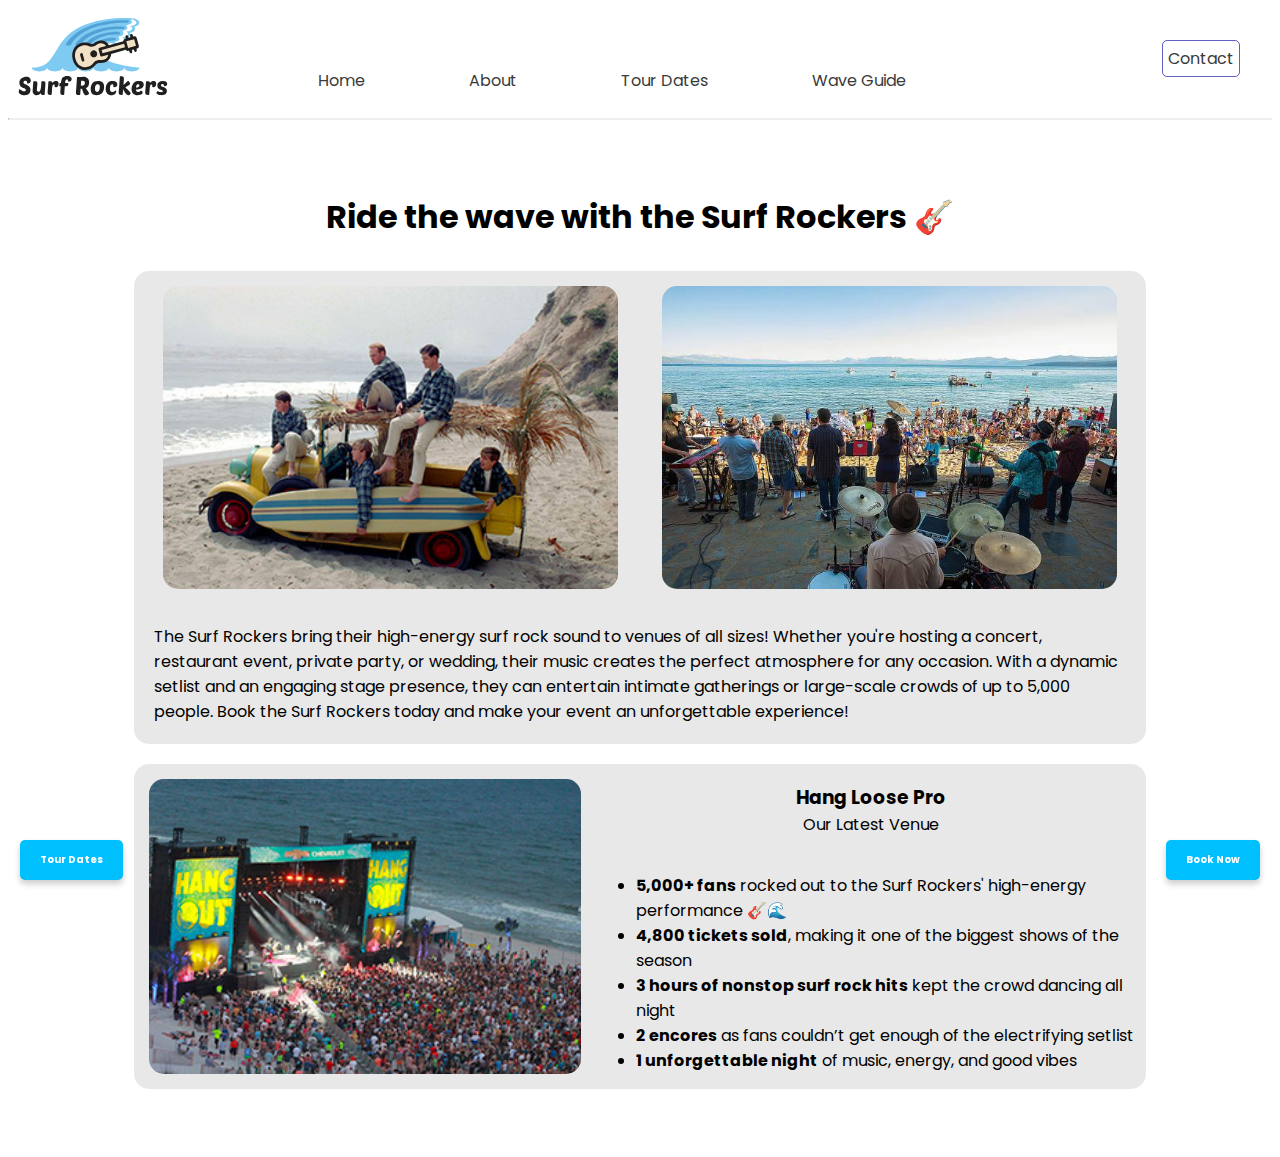
<file: index.html>
<!DOCTYPE html>
<html lang="en">
<head>
    <meta charset="UTF-8">
    <meta name="viewport" content="width=device-width, initial-scale=1.0">
    <title>Surf Rockers</title>
    <link rel="preconnect" href="https://fonts.googleapis.com">
    <link rel="preconnect" href="https://fonts.gstatic.com" crossorigin>
    <link href="https://fonts.googleapis.com/css2?family=Inter:ital,opsz,wght@0,14..32,100..900;1,14..32,100..900&family=Poppins:ital,wght@0,100;0,200;0,300;0,400;0,500;0,600;0,700;0,800;0,900;1,100;1,200;1,300;1,400;1,500;1,600;1,700;1,800;1,900&display=swap" rel="stylesheet">
    <link rel="stylesheet" href="style.css">
    <link rel="stylesheet" href="mobile.css">
    <link rel="stylesheet" href="navbar.css">
</head>
<body>
    <!-- NAVIGATION -->
    <div id="mobile-contact">
        <a href="contact.html">Contact</a>
    </div>
    <div id="nav-bar">
        <img src="surfrockers.svg" alt="surf rockers logo" width="150px">
        <div id="nav-links">
            <a href="index.html">Home</a>
            <a href="about.html">About</a>
            <a href="tour.html">Tour Dates</a>
            <a href="wave.html">Wave Guide</a>
        </div>
    </div>
    <hr class="rounded">
    <!-- END NAVIGATION -->

    <h1>Ride the wave with the Surf Rockers 🎸</h1>
    <div class="container-box" id="main-grabber">
        <div id="image-holder">
                <img src="beachboys.jpg" alt="band members on a car">
                <img src="concert.jpg" alt="surf rockers performing live">
        </div>
        <p>The Surf Rockers bring their high-energy surf rock sound to venues of all sizes! 
            Whether you're hosting a concert, restaurant event, private party, or wedding, 
            their music creates the perfect atmosphere for any occasion. With a dynamic setlist 
            and an engaging stage presence, they can entertain intimate gatherings or large-scale crowds of up to 
            5,000 people. Book the Surf Rockers today and make your event an unforgettable experience!
        </p>
    </div>
    <div class="container-box">
        <div id="main-grabber-2">
            <img id="concert" src="beachconcert.jpeg" alt="concert on the beach">
            <div>
                <div class="text-description">
                    <h3>Hang Loose Pro</h3>
                    <p>Our Latest Venue</p>
                </div>
                <ul>
                    <li><strong>5,000+ fans</strong> rocked out to the Surf Rockers' high-energy performance 🎸🌊</li>
                    <li><strong>4,800 tickets sold</strong>, making it one of the biggest shows of the season</li>
                    <li><strong>3 hours of nonstop surf rock hits</strong> kept the crowd dancing all night</li>
                    <li><strong>2 encores</strong> as fans couldn’t get enough of the electrifying setlist</li>
                    <li><strong>1 unforgettable night</strong> of music, energy, and good vibes</li>
                </ul>
            </div>
        </div>
    </div>  
    <a href="contact.html" class="book-now">Book Now</a>
    <a href="tour.html" class="tour-dates">Tour Dates</a>
</body>
</html>
</file>
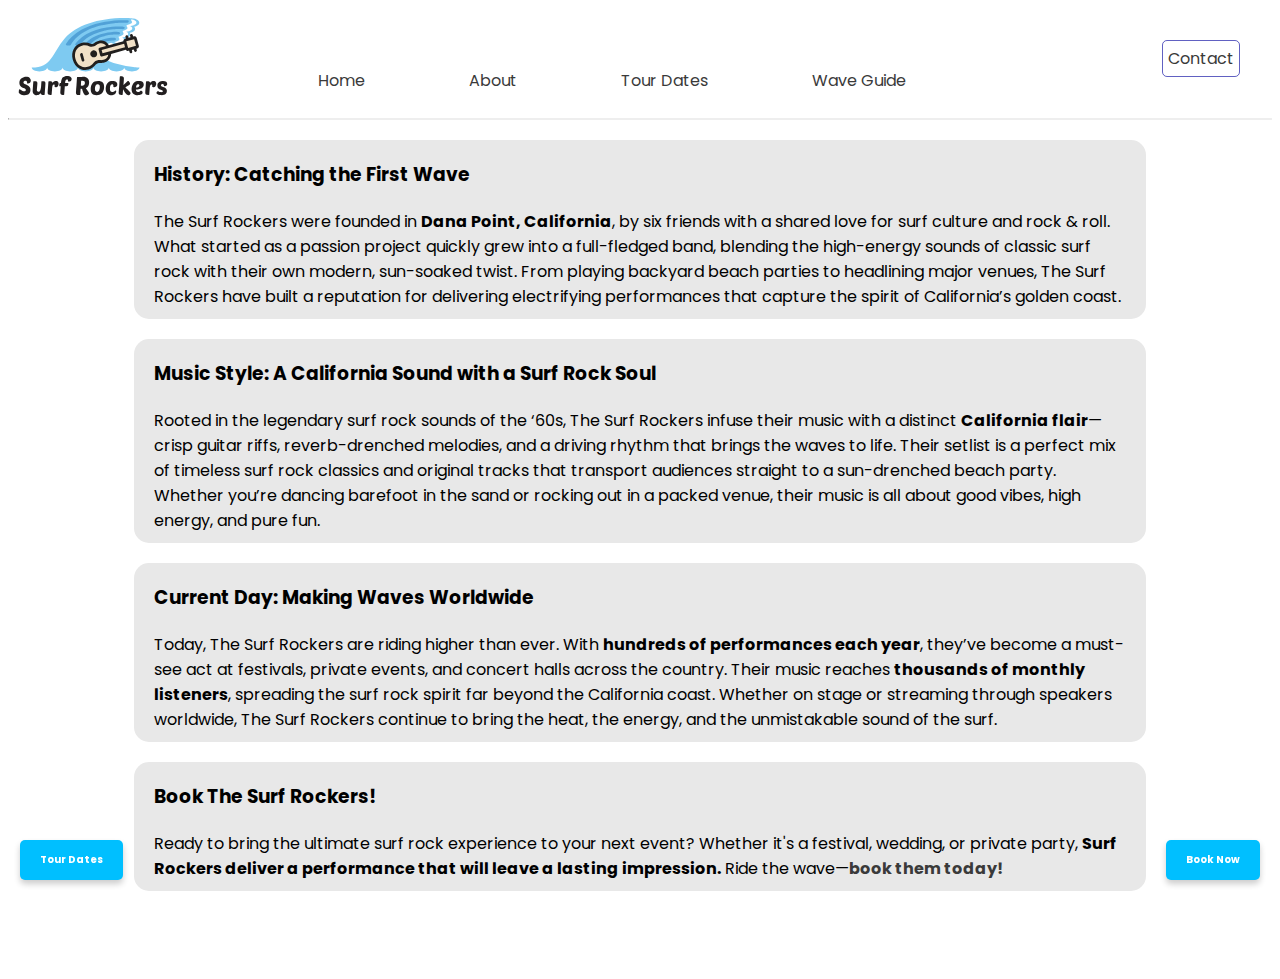
<file: about.html>
<!DOCTYPE html>
<html lang="en">
<head>
    <meta charset="UTF-8">
    <meta name="viewport" content="width=device-width, initial-scale=1.0">
    <title>Surf Rockers</title>
    <link rel="preconnect" href="https://fonts.googleapis.com">
    <link rel="preconnect" href="https://fonts.gstatic.com" crossorigin>
    <link href="https://fonts.googleapis.com/css2?family=Inter:ital,opsz,wght@0,14..32,100..900;1,14..32,100..900&family=Poppins:ital,wght@0,100;0,200;0,300;0,400;0,500;0,600;0,700;0,800;0,900;1,100;1,200;1,300;1,400;1,500;1,600;1,700;1,800;1,900&display=swap" rel="stylesheet">
    <link rel="stylesheet" href="style.css">
    <link rel="stylesheet" href="mobile.css">
    <link rel="stylesheet" href="navbar.css">
    <style>
        h3 {
            padding: 20px 20px 0px 20px;
        }
        p {
            padding-bottom: 10px;
        }
    </style>
</head>
<body>
    <!-- NAVIGATION -->
    <div id="mobile-contact">
        <a href="contact.html">Contact</a>
    </div>
    <div id="nav-bar">
        <img src="surfrockers.svg" alt="surf rockers logo" width="150px">
        <div id="nav-links">
            <a href="index.html">Home</a>
            <a href="about.html">About</a>
            <a href="tour.html">Tour Dates</a>
            <a href="wave.html">Wave Guide</a>
        </div>
    </div>
    <hr class="rounded">
    <!-- END NAVIGATION -->

    <div class="container-box">
        <h3>History: Catching the First Wave</h3>
        <p>The Surf Rockers were founded in <strong>Dana Point, California</strong>, by six friends with a shared love for surf culture and rock & roll. What started as a passion project quickly grew into a full-fledged band, blending the high-energy sounds of classic surf rock with their own modern, sun-soaked twist. From playing backyard beach parties to headlining major venues, The Surf Rockers have built a reputation for delivering electrifying performances that capture the spirit of California’s golden coast.</p>
    </div>

    <div class="container-box">
        <h3>Music Style: A California Sound with a Surf Rock Soul</h3>
        <p>Rooted in the legendary surf rock sounds of the ‘60s, The Surf Rockers infuse their music with a distinct <strong>California flair</strong>—crisp guitar riffs, reverb-drenched melodies, and a driving rhythm that brings the waves to life. Their setlist is a perfect mix of timeless surf rock classics and original tracks that transport audiences straight to a sun-drenched beach party. Whether you’re dancing barefoot in the sand or rocking out in a packed venue, their music is all about good vibes, high energy, and pure fun.</p>
    </div>

    <div class="container-box">
        <h3>Current Day: Making Waves Worldwide</h3>
        <p>Today, The Surf Rockers are riding higher than ever. With <strong>hundreds of performances each year</strong>, they’ve become a must-see act at festivals, private events, and concert halls across the country. Their music reaches <strong>thousands of monthly listeners</strong>, spreading the surf rock spirit far beyond the California coast. Whether on stage or streaming through speakers worldwide, The Surf Rockers continue to bring the heat, the energy, and the unmistakable sound of the surf.</p>
    </div>

    <div class="container-box">
        <h3>Book The Surf Rockers!</h3>
        <p>Ready to bring the ultimate surf rock experience to your next event? Whether it's a festival, wedding, or private party, <strong>Surf Rockers deliver a performance that will leave a lasting impression.</strong> Ride the wave—<strong><a href="contact.html">book them today!</a></strong></p>
    </div>
    <a href="contact.html" class="book-now">Book Now</a>
    <a href="tour.html" class="tour-dates">Tour Dates</a>
</body>
</html>
</file>
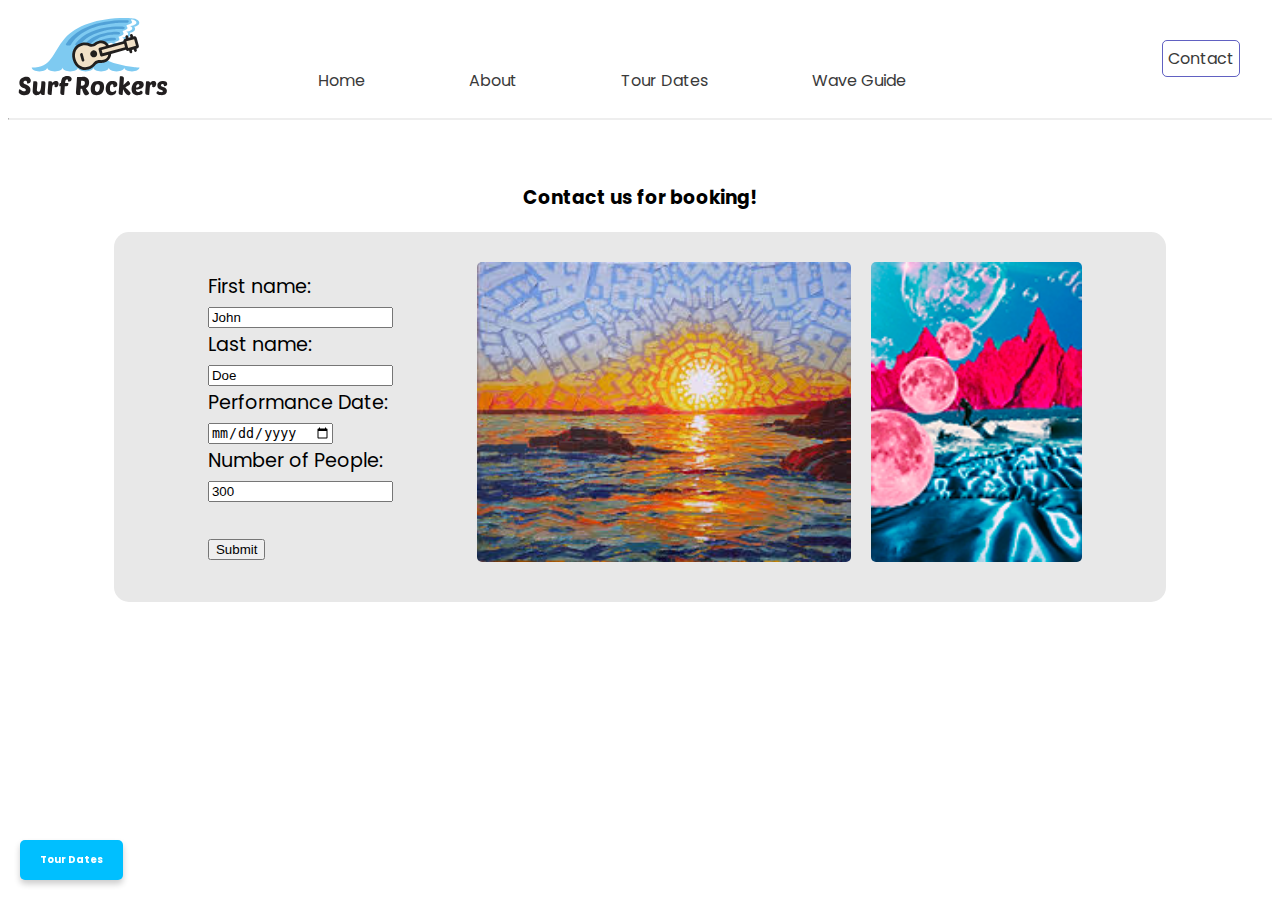
<file: contact.html>
<!DOCTYPE html>
<html lang="en">
<head>
    <meta charset="UTF-8">
    <meta name="viewport" content="width=device-width, initial-scale=1.0">
    <title>Surf Rockers</title>
    <link rel="preconnect" href="https://fonts.googleapis.com">
    <link rel="preconnect" href="https://fonts.gstatic.com" crossorigin>
    <link href="https://fonts.googleapis.com/css2?family=Inter:ital,opsz,wght@0,14..32,100..900;1,14..32,100..900&family=Poppins:ital,wght@0,100;0,200;0,300;0,400;0,500;0,600;0,700;0,800;0,900;1,100;1,200;1,300;1,400;1,500;1,600;1,700;1,800;1,900&display=swap" rel="stylesheet">
    <link rel="stylesheet" href="style.css">
    <link rel="stylesheet" href="mobile.css">
    <link rel="stylesheet" href="navbar.css">
    <style>
        .image-container {
            display: flex; 
            justify-content: center; 
            flex-wrap: wrap;
        }
        @media (max-width: 500px) {
            .image-container {
                display: none;
            }
        }
    </style>
</head>
<body>
    <!-- NAVIGATION -->
    <div id="mobile-contact">
        <a href="contact.html">Contact</a>
    </div>
    <div id="nav-bar">
        <img src="surfrockers.svg" alt="surf rockers logo" width="150px">
        <div id="nav-links">
            <a href="index.html">Home</a>
            <a href="about.html">About</a>
            <a href="tour.html">Tour Dates</a>
            <a href="wave.html">Wave Guide</a>
        </div>
    </div>
    <hr class="rounded">
    <!-- END NAVIGATION -->
    <h3 style="margin: auto; width: 50%; text-align: center; margin-top: 5%;">Contact us for booking!</h3>
    <div class="container-box" style="display: flex; justify-content: space-evenly; padding: 20px; flex-wrap: wrap;">
        <form style="padding: 20px; font-size: larger;">
            <label for="fname">First name:</label><br>
            <input type="text" id="fname" name="fname" value="John"><br>
            <label for="lname">Last name:</label><br>
            <input type="text" id="lname" name="lname" value="Doe"><br>
            <label for="birthday">Performance Date:</label><br>
            <input type="date" id="performance" name="performance"><br>
            <label for="lname">Number of People:</label><br>
            <input type="text" id="lname" name="lname" value="300"><br><br>
            <input type="submit" value="Submit">
        </form>
        <div class="image-container">
            <img src="ocean.jpg" alt="picture of ocean with design" height="300px" style="margin: 10px; object-fit: cover; border-radius: 5px;">
            <img src="surfpic.png" alt="person surfing" height="300px" style="margin: 10px; border-radius: 5px;">
        </div>
    </div>
    <a href="tour.html" class="tour-dates">Tour Dates</a>
</body>
</html>
</file>
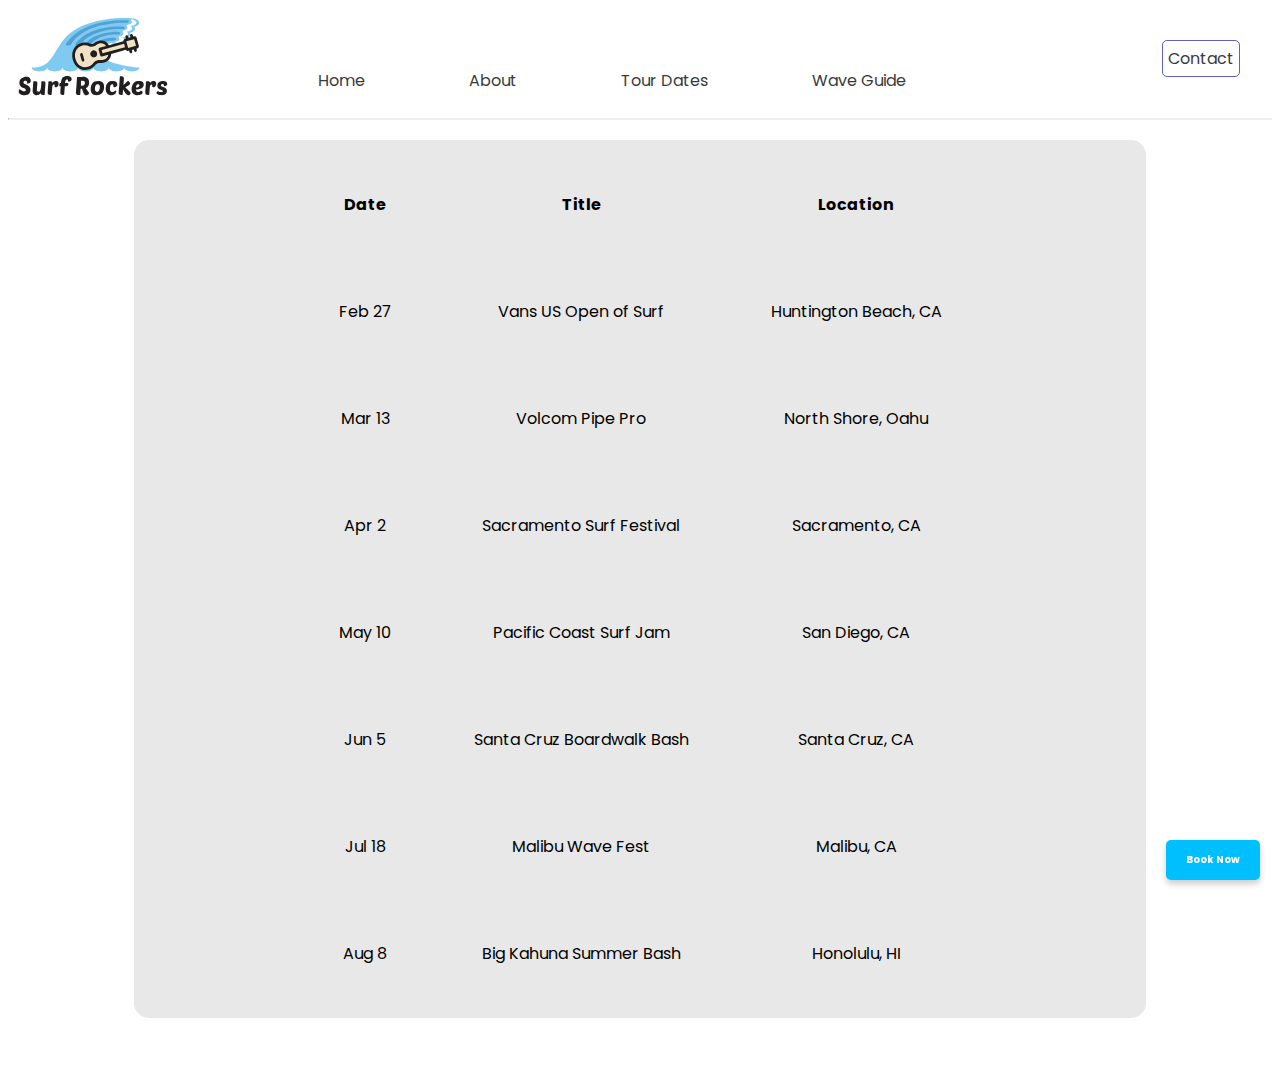
<file: tour.html>
<!DOCTYPE html>
<html lang="en">
<head>
    <meta charset="UTF-8">
    <meta name="viewport" content="width=device-width, initial-scale=1.0">
    <title>Surf Rockers</title>
    <link rel="preconnect" href="https://fonts.googleapis.com">
    <link rel="preconnect" href="https://fonts.gstatic.com" crossorigin>
    <link href="https://fonts.googleapis.com/css2?family=Inter:ital,opsz,wght@0,14..32,100..900;1,14..32,100..900&family=Poppins:ital,wght@0,100;0,200;0,300;0,400;0,500;0,600;0,700;0,800;0,900;1,100;1,200;1,300;1,400;1,500;1,600;1,700;1,800;1,900&display=swap" rel="stylesheet">
    <link rel="stylesheet" href="style.css">
    <link rel="stylesheet" href="mobile.css">
    <link rel="stylesheet" href="navbar.css">
    <style>
        tr, th, td  {
            padding: 40px;
        }
        @media (max-width: 600px) {
            tr, th, td  {
                padding: 0%;
            }   
        }
    </style>
</head>
<body>
    <!-- NAVIGATION -->
    <div id="mobile-contact">
        <a href="contact.html">Contact</a>
    </div>
    <div id="nav-bar">
        <img src="surfrockers.svg" alt="surf rockers logo" width="150px">
        <div id="nav-links">
            <a href="index.html">Home</a>
            <a href="about.html">About</a>
            <a href="tour.html">Tour Dates</a>
            <a href="wave.html">Wave Guide</a>
        </div>
    </div>
    <hr class="rounded">
    <!-- END NAVIGATION -->
    <div class="container-box">
        <table style="padding: 10px; display: flex; align-items: center; justify-content: center; text-align: center;">
            <tr>
                <th>Date</th>
                <th>Title</th>
                <th>Location</th>
            </tr>
            <tr>
                <td>Feb 27</td>
                <td>Vans US Open of Surf</td>
                <td>Huntington Beach, CA</td>
            </tr>
            <tr>
                <td>Mar 13</td>
                <td>Volcom Pipe Pro</td>
                <td>North Shore, Oahu</td>
            </tr>
            <tr>
                <td>Apr 2</td>
                <td>Sacramento Surf Festival</td>
                <td>Sacramento, CA</td>
            </tr>
            <tr>
                <td>May 10</td>
                <td>Pacific Coast Surf Jam</td>
                <td>San Diego, CA</td>
            </tr>
            <tr>
                <td>Jun 5</td>
                <td>Santa Cruz Boardwalk Bash</td>
                <td>Santa Cruz, CA</td>
            </tr>
            <tr>
                <td>Jul 18</td>
                <td>Malibu Wave Fest</td>
                <td>Malibu, CA</td>
            </tr>
            <tr>
                <td>Aug 8</td>
                <td>Big Kahuna Summer Bash</td>
                <td>Honolulu, HI</td>
            </tr>
        </table>
        <a href="contact.html" class="book-now">Book Now</a>
    </div>
</body>
</html>
</file>
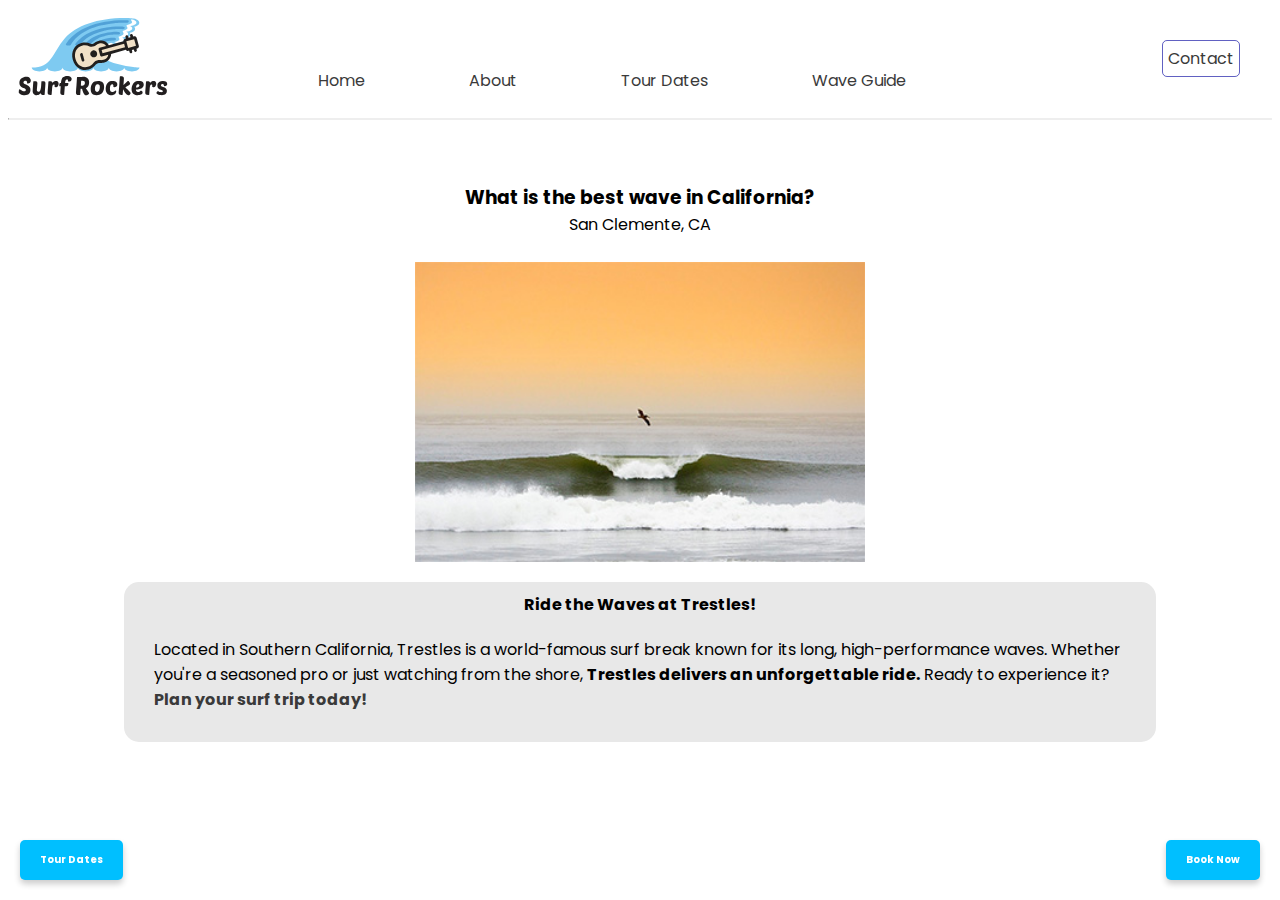
<file: wave.html>
<!DOCTYPE html>
<html lang="en">
<head>
    <meta charset="UTF-8">
    <meta name="viewport" content="width=device-width, initial-scale=1.0">
    <title>Surf Rockers</title>
    <link rel="preconnect" href="https://fonts.googleapis.com">
    <link rel="preconnect" href="https://fonts.gstatic.com" crossorigin>
    <link href="https://fonts.googleapis.com/css2?family=Inter:ital,opsz,wght@0,14..32,100..900;1,14..32,100..900&family=Poppins:ital,wght@0,100;0,200;0,300;0,400;0,500;0,600;0,700;0,800;0,900;1,100;1,200;1,300;1,400;1,500;1,600;1,700;1,800;1,900&display=swap" rel="stylesheet">
    <link rel="stylesheet" href="style.css">
    <link rel="stylesheet" href="mobile.css">
    <link rel="stylesheet" href="navbar.css">
    <style>
        .background-box {
            width: 100%;
            height: 300px;
            background-image: url('lowers.jpg');
            background-size: contain;
            background-position: center;
            background-repeat: no-repeat;
            margin-top: 2%;
        }
    </style>
</head>
<body>
    <!-- NAVIGATION -->
    <div id="mobile-contact">
        <a href="contact.html">Contact</a>
    </div>
    <div id="nav-bar">
        <img src="surfrockers.svg" alt="surf rockers logo" width="150px">
        <div id="nav-links">
            <a href="index.html">Home</a>
            <a href="about.html">About</a>
            <a href="tour.html">Tour Dates</a>
            <a href="wave.html">Wave Guide</a>
        </div>
    </div>
    <hr class="rounded">
    <!-- END NAVIGATION -->
    <h3 style="margin: auto; width: 50%; text-align: center; margin-top: 5%;">What is the best wave in California?</h3>
    <p style="margin: auto; width: 50%; text-align: center;">San Clemente, CA</p> 
    <div class="background-box"></div>

    <div class="container-box" style="padding: 10px;">
        <h4 style="margin: auto; text-align: center;">Ride the Waves at Trestles!</h4>
        <p>Located in Southern California, Trestles is a world-famous surf break known for its long, high-performance waves. Whether you're a seasoned pro or just watching from the shore, <strong>Trestles delivers an unforgettable ride.</strong> Ready to experience it? <strong><a href="contact.html">Plan your surf trip today!</a></strong></p>
    </div>

    <a href="contact.html" class="book-now">Book Now</a>
    <a href="tour.html" class="tour-dates">Tour Dates</a>
</body>
</html>
</file>
<file: style.css>
hr.rounded {
    border-top: 1px solid #eeeeee;
    border-radius: 5px;
}
h1 {
    margin: auto;
    margin-top: 5%;
    width: 70%;
    padding: 10px;
    text-align: center;
}
a {
    text-decoration: none;
    color: rgb(58, 58, 58);
}
body {
    font-family: poppins;
    padding-bottom: 60px;
}
.container-box {
    background-color: rgb(232, 232, 232);
    width: 80%;
    margin: auto;
    margin-top: 20px;
    border-radius: 15px;    
}
.container-box p{
    margin: 20px;  
}
#main-grabber {
    display: flex;
    flex-direction: column;
}
#image-holder {
    display: flex;
    justify-content: space-evenly;
    flex-wrap: wrap;
}
#image-holder img {
    width: 45%;
    max-width: 100%;
    height: auto;
    border-radius: 15px;
    margin: 15px;
    object-fit: cover; 
}
#main-grabber-2 {
    display: flex;
}
#main-grabber-2 img{
    width: 50%;
    max-width: 100%;
    height: auto;
    border-radius: 15px;
    margin: 15px;
    object-fit: cover; 
}
.text-description {
    display: flex; 
    flex-direction: column; 
    align-items: center;
}
.text-description p {
    margin-top: 0;
}
.text-description h3 {
    margin-bottom: 0;
}
#home-contact {
    display: block;
    text-align: center;
    width: 50%;
    max-width: 100%;
    margin: auto;
    font-size: larger;
    font-weight: 600;
}
.book-now {
    position: fixed;
    bottom: 20px;
    right: 20px;
    background-color: #00bfff;
    color: white;
    padding: 12px 20px;
    font-size: 10px;
    font-weight: bold;
    border-radius: 5px;
    box-shadow: 0px 4px 6px rgba(0, 0, 0, 0.2);
}

.tour-dates {
    position: fixed;
    bottom: 20px;
    left: 20px;
    background-color: #00bfff;
    color: white;
    padding: 12px 20px;
    font-size: 10px;
    font-weight: bold;
    border-radius: 5px;
    box-shadow: 0px 4px 6px rgba(0, 0, 0, 0.2);
}
</file>
<file: mobile.css>
@media (max-width: 800px) {
    #image-holder img {
        width: 70%;
    }
    #concert {
        display: none;
    }
}
</file>
<file: navbar.css>
#nav-bar {
    display: flex;
    padding: 10px;
}
#nav-links {
    padding-top: 50px;
    padding-left: 200px;
}
#nav-links a {
    padding: 50px;
}

#mobile-contact {
    padding: 5px;
    position: absolute;
    top: 40px;
    right: 40px;
    border: 1px solid rgba(3, 3, 158, 0.629);
    border-radius: 5px;
}

@media (max-width: 1300px) {
    #nav-links {
        padding-left: 100px;
    }
}

@media (max-width: 1200px) {
    #nav-links a {
        padding: 30px;
    }
}

@media (max-width: 1000px) {
    #nav-links {
        padding-left: 80px;
    }
    #nav-links a {
        padding: 20px;
    }
}

@media (max-width: 870px) {
    #nav-bar {
        flex-direction: column;
    }
    #nav-links {
        display: flex;
        text-align: center;
        padding-top: 5px;
        padding-left: 0px;
    }
    #nav-links a {
        padding: 6px;
        border: 1px solid rgb(233, 233, 233);
        border-radius: 5px;
        margin: 4px;
        display: flex;
        align-items: center;
    }
}
</file>
